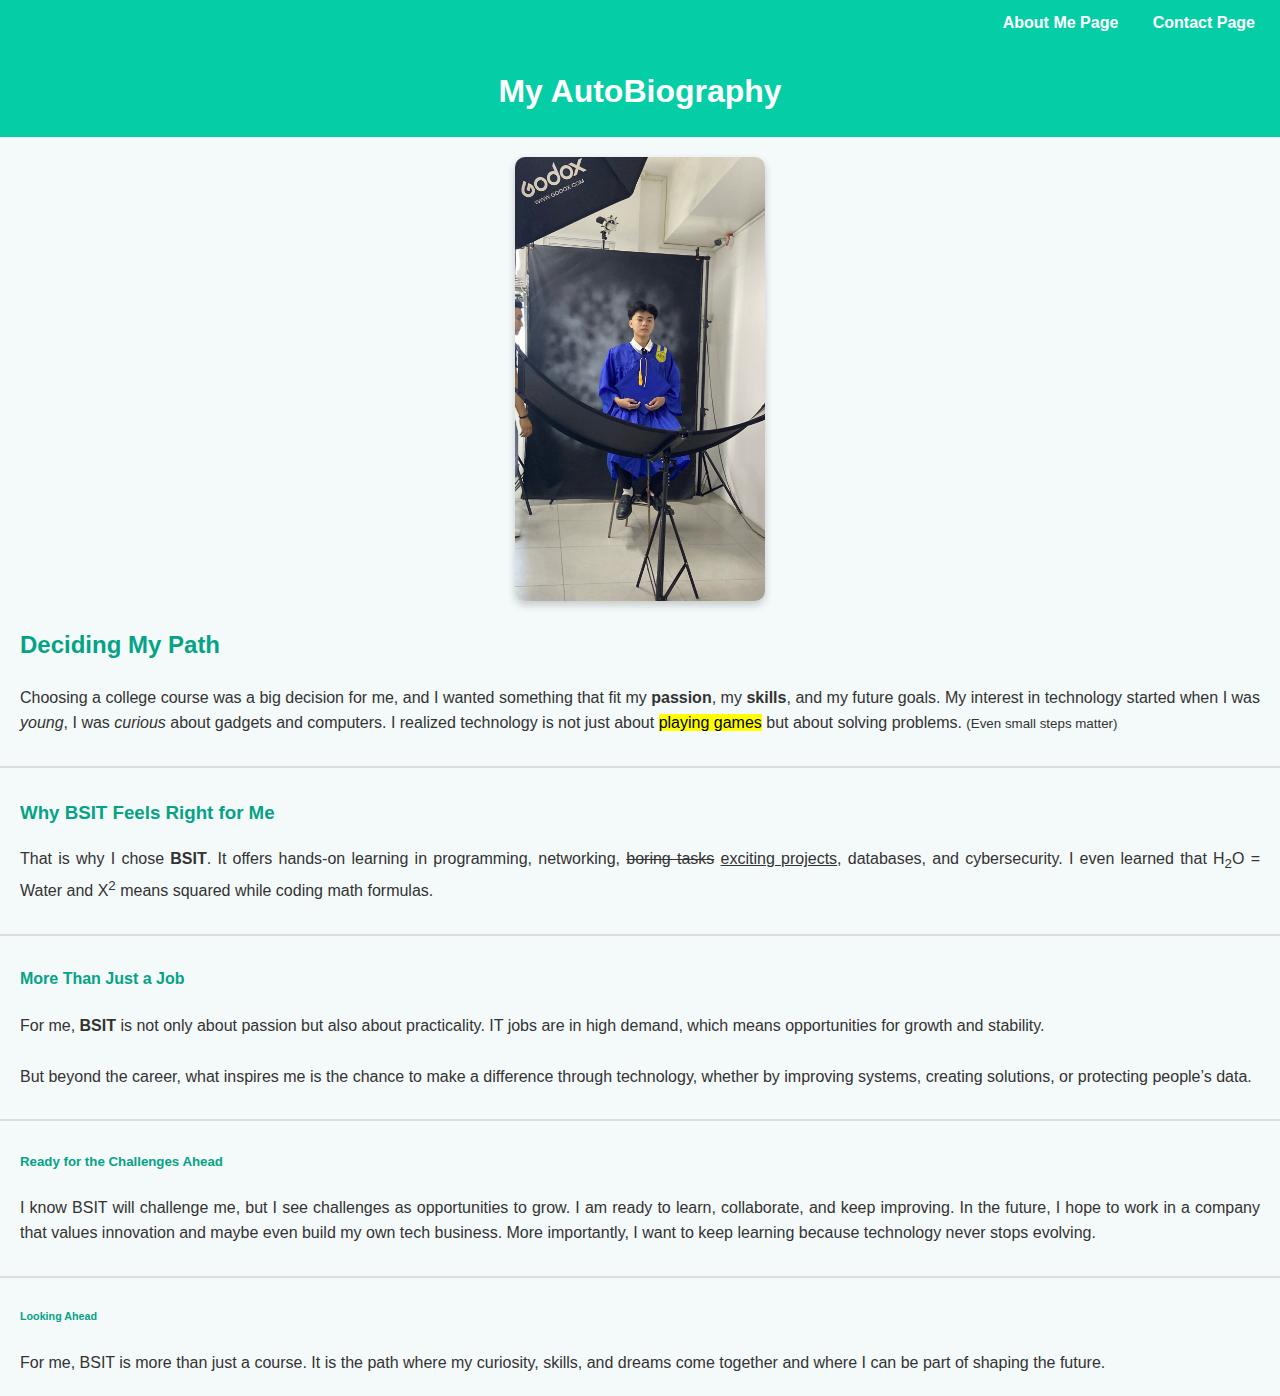
<file: index.html>
<!DOCTYPE html>
<html lang="en">
<head>
    <meta charset="UTF-8">
    <meta name="viewport" content="width=device-width, initial-scale=1.0">
    <title>Home Page</title>
    <link rel="stylesheet" href="style.css">
    <link rel="shortcut icon" href="favicon-32x32.png.ico" type="image/x-icon">
    <style>
        h1{     
             color: white;
            background-color: #05cea6;
            padding: 20px;
            margin: 0;
          text-align: center;
        }
    </style>
</head>
<body>
    <nav>
        <a href="aboutme.html">About Me Page</a>
        <a href="contact.html">Contact Page</a>
    </nav>
    <h1>My AutoBiography</h1> 
    <img class="my-pic" src="mypic.jpg.jpeg" alt="mypic.jpg">
    <h2>Deciding My Path</h2>
        <p>Choosing a college course was a big decision for me, and I wanted something that fit my 
            <b>passion</b>, my <strong>skills</strong>, and my future goals.  
                My interest in technology started when I was <i>young</i>, I was <em>curious</em> about gadgets and computers.  
                    I realized technology is not just about <mark>playing games</mark> but about solving problems.  
                        <small>(Even small steps matter)</small> </p>
                        <hr>

    <h3>Why BSIT Feels Right for Me</h3>
        <p>That is why I chose <b>BSIT</b>. It offers hands-on learning in programming, networking, 
            <del>boring tasks</del> <ins>exciting projects</ins>, databases, and cybersecurity.  
                I even learned that H<sub>2</sub>O = Water and X<sup>2</sup> means squared while coding math formulas.</p>
                    <hr>

    <h4>More Than Just a Job</h4>
    <p>For me, <b>BSIT</b> is not only about passion but also about practicality. IT jobs are in high demand, which means opportunities for growth and stability.<br><br>
        But beyond the career, what inspires me is the chance to make a difference through technology, whether by improving systems, creating solutions, or protecting people’s data.</p>
    <hr>

    <h5>Ready for the Challenges Ahead</h5>
    <p>I know BSIT will challenge me, but I see challenges as opportunities to grow. I am ready to learn, collaborate, and keep improving. In the future, I hope to work in a company that values innovation and maybe even build my own tech business. More importantly, I want to keep learning because technology never stops evolving.</p>
    <hr>

    <h6>Looking Ahead</h6>
    <p>For me, BSIT is more than just a course. It is the path where my curiosity, skills, and dreams come together and where I can be part of shaping the future.</p>

</body>
</html>
</file>
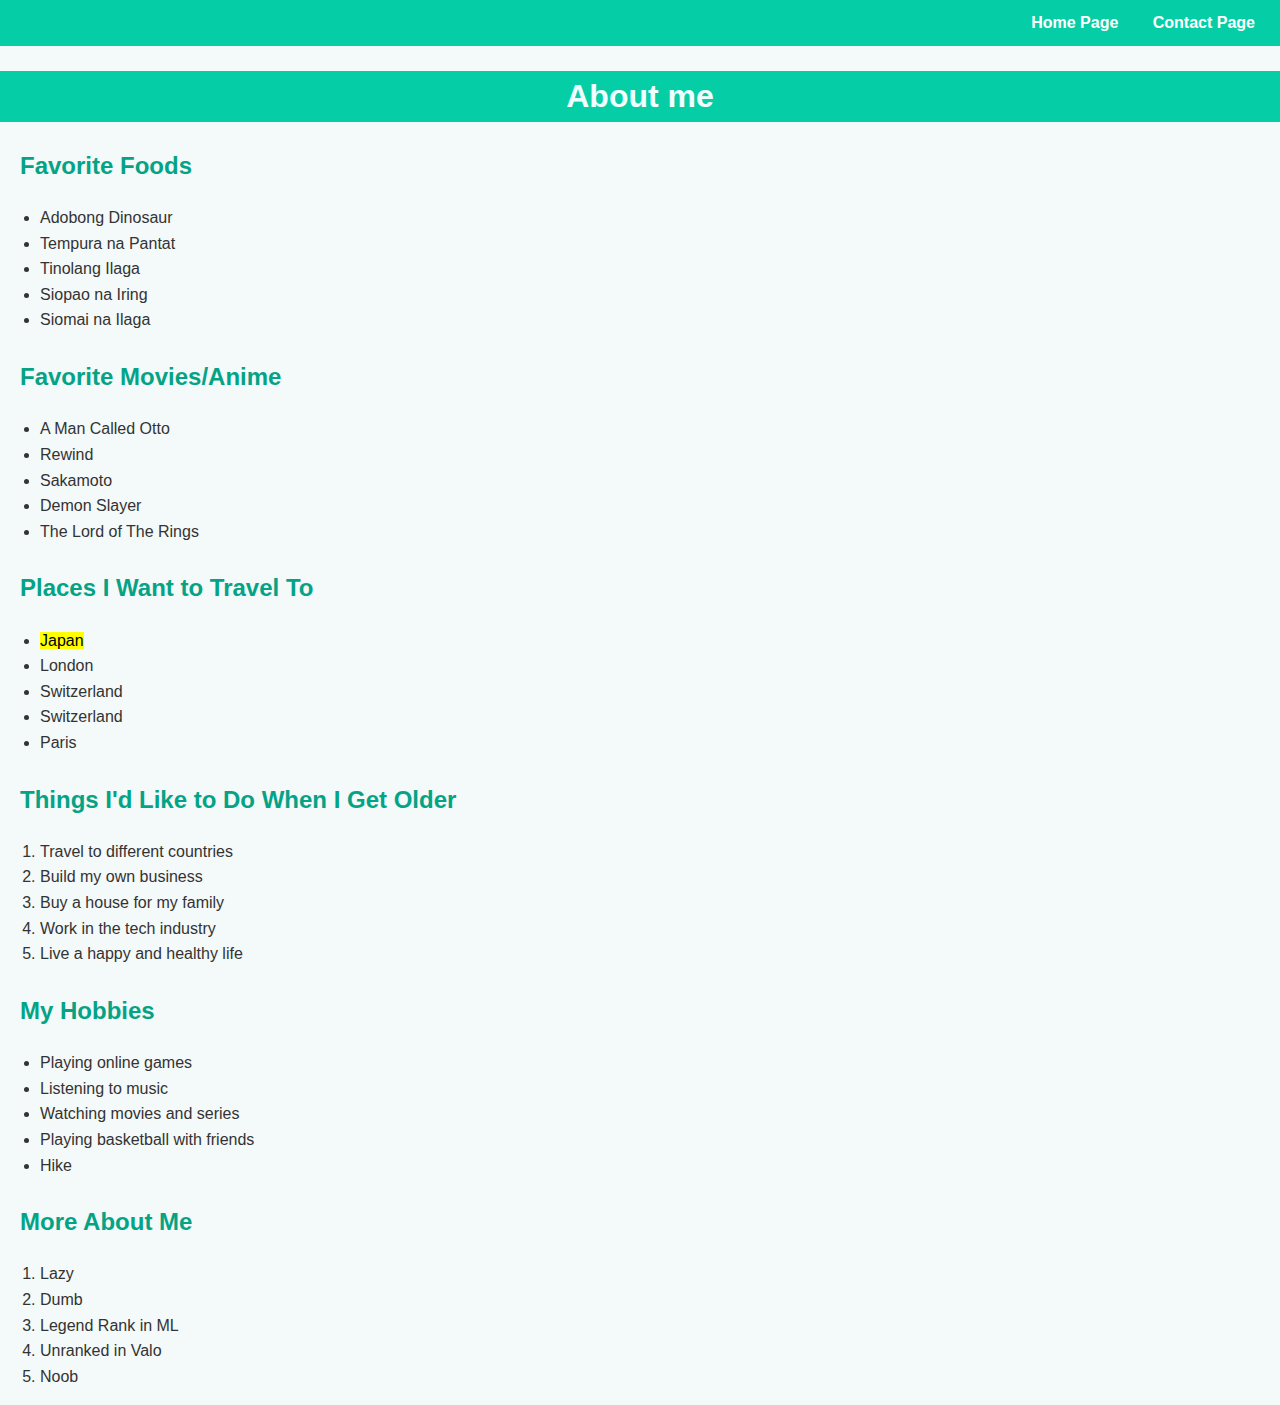
<file: aboutme.html>
<!DOCTYPE html>
<html lang="en">
<head>
    <meta charset="UTF-8">
    <meta name="viewport" content="width=device-width, initial-scale=1.0">
    <title>About Me</title>
    <link rel="stylesheet" href="style.css">
    <link rel="shortcut icon" href="favicon-32x32.png.ico" type="image/x-icon">
    

</head>
<body>
   <nav>
    <a class="nav" href="index.html">Home Page</a>  
    <a class="nav" href="contact.html">Contact Page</a>
   </nav>
    <h1>About me</h1>
    <style>
        h1{
            text-align: center;
            color: azure;
            background-color: rgb(5, 206, 166);
        }
    </style>
    <h2>Favorite Foods</h2>
    <ul>
        <li>Adobong Dinosaur</li>
        <li>Tempura na Pantat</li>
        <li>Tinolang Ilaga</li>
        <li>Siopao na Iring</li>
        <li>Siomai na Ilaga</li>
    </ul>

    <h2>Favorite Movies/Anime</h2>
    <ul>
        <li>A Man Called Otto</li>
        <li>Rewind</li>
        <li>Sakamoto</li>
        <li>Demon Slayer</li>
        <li>The Lord of The Rings</li>
    </ul>

    <h2>Places I Want to Travel To</h2>
    <ul>
        <li><mark>Japan</mark></li>
        <li>London</li>
        <li>Switzerland</li>
        <li>Switzerland</li>
        <li>Paris</li>
    </ul>

    <h2>Things I'd Like to Do When I Get Older</h2>
    <ol>
        <li>Travel to different countries</li>
        <li>Build my own business</li>
        <li>Buy a house for my family</li>
        <li>Work in the tech industry</li>
        <li>Live a happy and healthy life</li>
    </ol>

    <h2>My Hobbies</h2>
    <ul>
        <li>Playing online games</li>
        <li>Listening to music</li>
        <li>Watching movies and series</li>
        <li>Playing basketball with friends</li>
        <li>Hike</li>
    </ul>

    <h2>More About Me</h2>
    <ol>
        <li>Lazy</li>
        <li>Dumb</li>
        <li>Legend Rank in ML</li>
        <li>Unranked in Valo</li>
        <li>Noob</li>
    </ol>

</body>
</html>
</file>
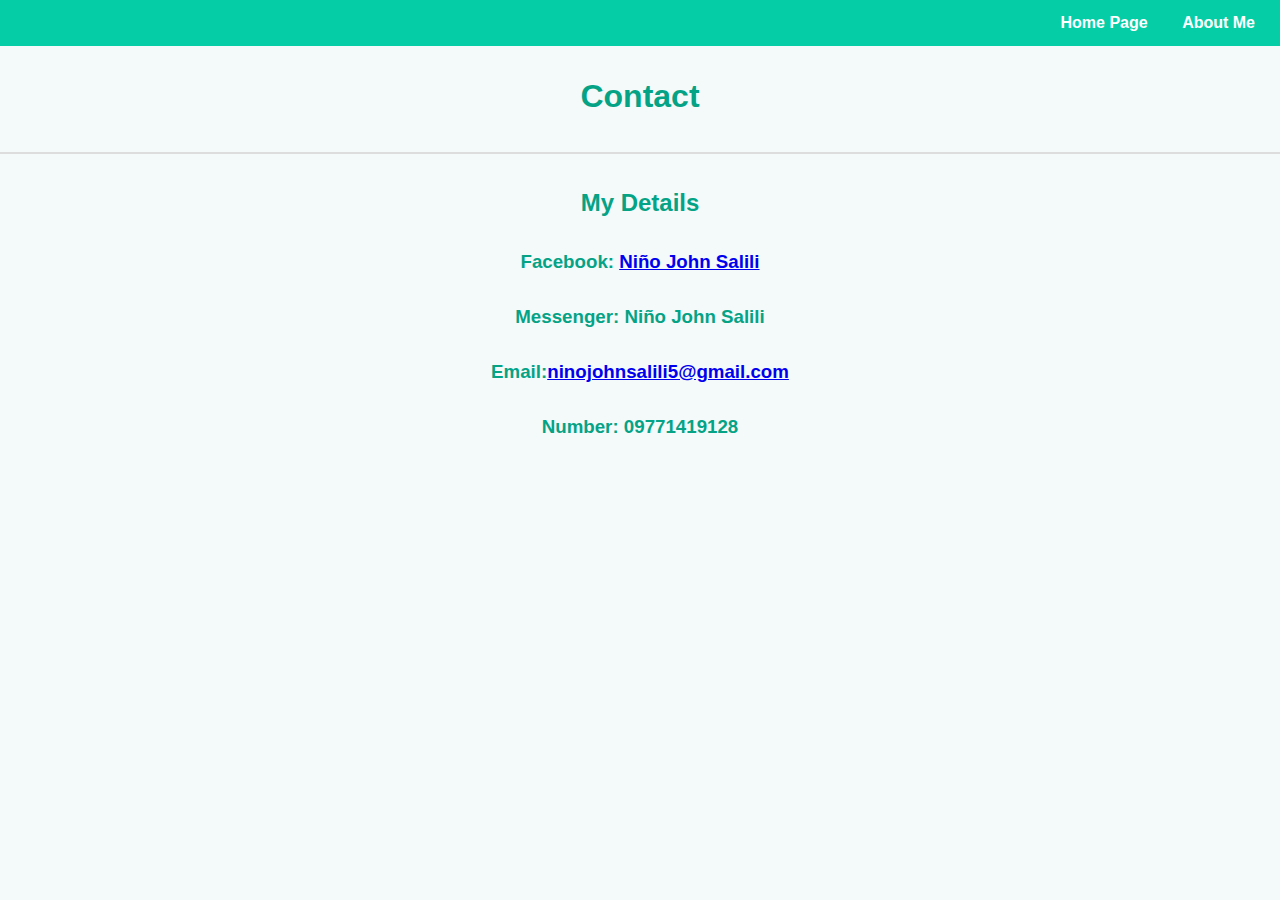
<file: contact.html>
<!DOCTYPE html>
<html lang="en">
<head>
    <meta charset="UTF-8">
    <meta name="viewport" content="width=device-width, initial-scale=1.0">
    <title>Contact</title>
    <link rel="stylesheet" href="style.css">
    <link rel="shortcut icon" href="favicon-32x32.png.ico" type="image/x-icon">
   
</head>
<body>
    <nav>
        <a class="nav" href="index.html">Home Page</a>
          <a class="nav" href="aboutme.html">About Me</a>
    </nav>
    <h1>Contact</h1>
    <hr>
    <h2>My Details</h2>
    <h3>Facebook: <a href="https://www.facebook.com/nino.john.7763/about">Niño John Salili</a></h3>
    <h3> Messenger: Niño John Salili</h3>
    <h3>Email:<a href="ninojohnsalili5@gmaiil.com">ninojohnsalili5@gmail.com</a> </h3>
    <h3>Number: 09771419128</h3>

    <style>
        h1, h2, h3{
            text-align: center;
        }
    </style

</body>
</html>
</file>
<file: style.css>
.my-pic{
  display: block;
    max-width: 250px;
    width: 90%;
    height: auto;
    margin: 20px auto;
    border-radius: 10px;
    box-shadow: 0 4px 8px rgba(0,0,0,0.2);
}

body{
  background-color: rgba(0, 255, 166, 0.269);
  font-family: Arial, Helvetica, sans-serif;
    margin: 0;
    padding: 0;
    background-color: #f4f9f9;
    color: #333;
    line-height: 1.6;
}

h1, h2, h3, h4, h5, h6{
  
  color: #05a386;
    margin-top: 25px;
    padding: 0 20px;

}

nav {
  text-align: right;
  background: #05cea6;
  padding: 15px;
    text-align: center;
}

nav {
    background: #05cea6;
    padding: 10px;
    text-align: right;
}
nav a {
    color: white;
    text-decoration: none;
    margin: 0 15px;
    font-weight: bold;
    color: white;
    text-decoration: none;
    margin: 0 15px;
    font-weight: bold;
    transition: 0.3s;
}
nav a:hover {
    text-decoration: underline;
    background-color: #b2ffff;
}

p {
    padding: 0 20px;
    margin-bottom: 20px;
    text-align: justify;
}

hr {
    border: none;
    border-top: 2px solid #ddd;
    margin: 30px 0;
}
</file>
